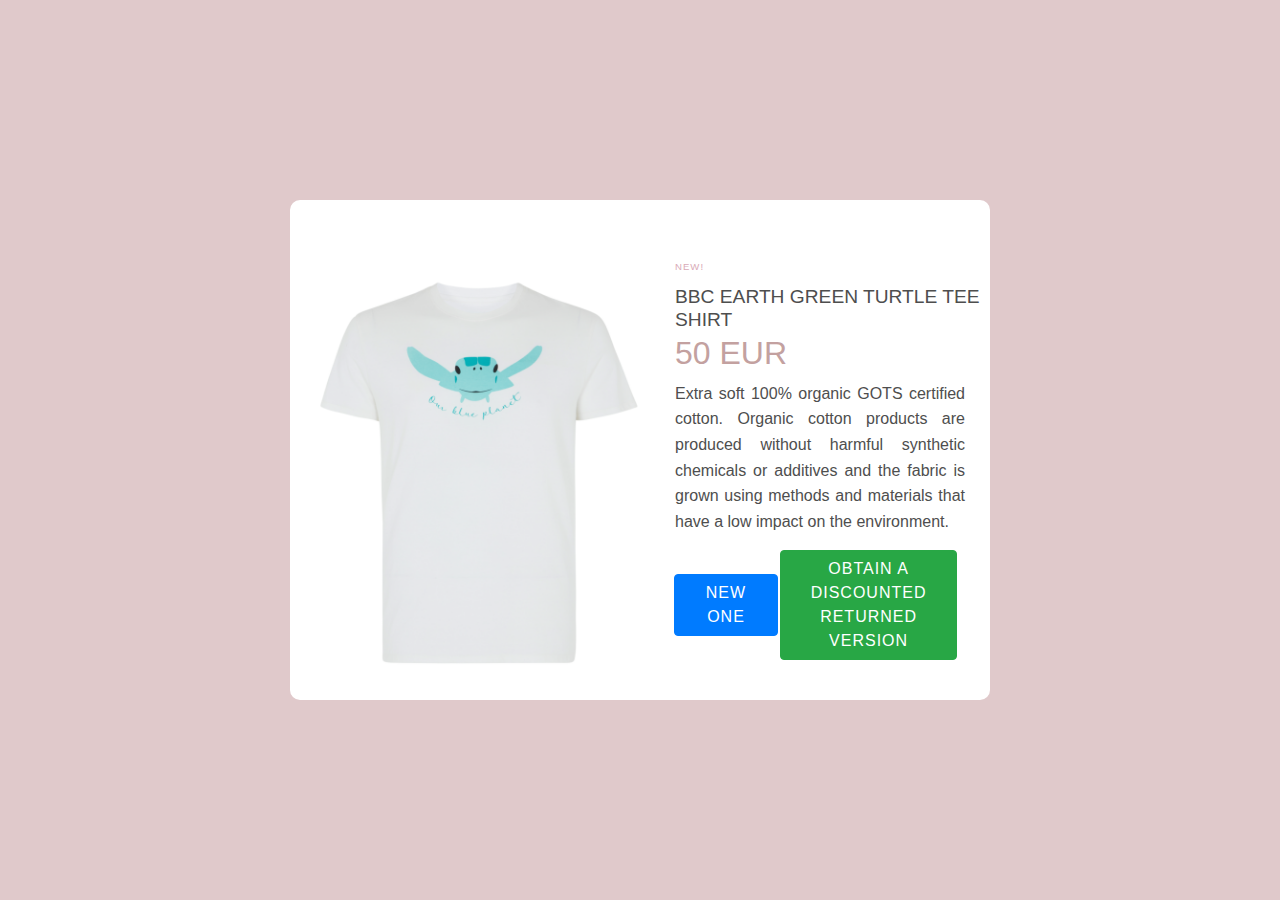
<file: index.html>
<!doctype html>
<html lang="en">
  <head>
    <!-- Required meta tags -->
    <meta charset="utf-8">
    <meta name="viewport" content="width=device-width, initial-scale=1, shrink-to-fit=no">

    <!-- Bootstrap CSS -->
    <link rel="stylesheet" href="https://stackpath.bootstrapcdn.com/bootstrap/4.3.1/css/bootstrap.min.css" integrity="sha384-ggOyR0iXCbMQv3Xipma34MD+dH/1fQ784/j6cY/iJTQUOhcWr7x9JvoRxT2MZw1T" crossorigin="anonymous">
    <link rel="stylesheet" href="style-index.css">

    <title>Ei-Mispurchases</title>
  </head>
  <body>
    <div class="container">
        <div class="images">
          <img src="images/top.png" alt="Shirt">
        </div>
        <div class="product">
          <p>NEW!</p>
          <h1>BBC Earth Green Turtle Tee Shirt</h1>
          <h2>50 EUR</h2>
          <p class="desc"> Extra soft 100% organic GOTS certified cotton. Organic cotton products are produced without harmful synthetic chemicals or additives and the fabric is grown using methods and materials that have a low impact on the environment.</p>
          <div class="buttons">
              <button type="button" class="btn btn-primary">New one</button>
              <button type="button" class="btn btn-success" onclick="window.location.href = 'reserve.html';">Obtain a discounted returned version</button>
          </div>
        </div>
      </div>



    <!-- Optional JavaScript 
    <h1 id="welcome-title">Welcome to our sustainable shopping platform!</h1>
    <button class="add">New one</button>
    <button class="like" onclick="window.location.href = 'reserve.html';">Second-hand</button>
    -->
    <!-- jQuery first, then Popper.js, then Bootstrap JS -->
    <script src="https://code.jquery.com/jquery-3.3.1.slim.min.js" integrity="sha384-q8i/X+965DzO0rT7abK41JStQIAqVgRVzpbzo5smXKp4YfRvH+8abtTE1Pi6jizo" crossorigin="anonymous"></script>
    <script src="https://cdnjs.cloudflare.com/ajax/libs/popper.js/1.14.7/umd/popper.min.js" integrity="sha384-UO2eT0CpHqdSJQ6hJty5KVphtPhzWj9WO1clHTMGa3JDZwrnQq4sF86dIHNDz0W1" crossorigin="anonymous"></script>
    <script src="https://stackpath.bootstrapcdn.com/bootstrap/4.3.1/js/bootstrap.min.js" integrity="sha384-JjSmVgyd0p3pXB1rRibZUAYoIIy6OrQ6VrjIEaFf/nJGzIxFDsf4x0xIM+B07jRM" crossorigin="anonymous"></script>
  </body>
</html>
</file>
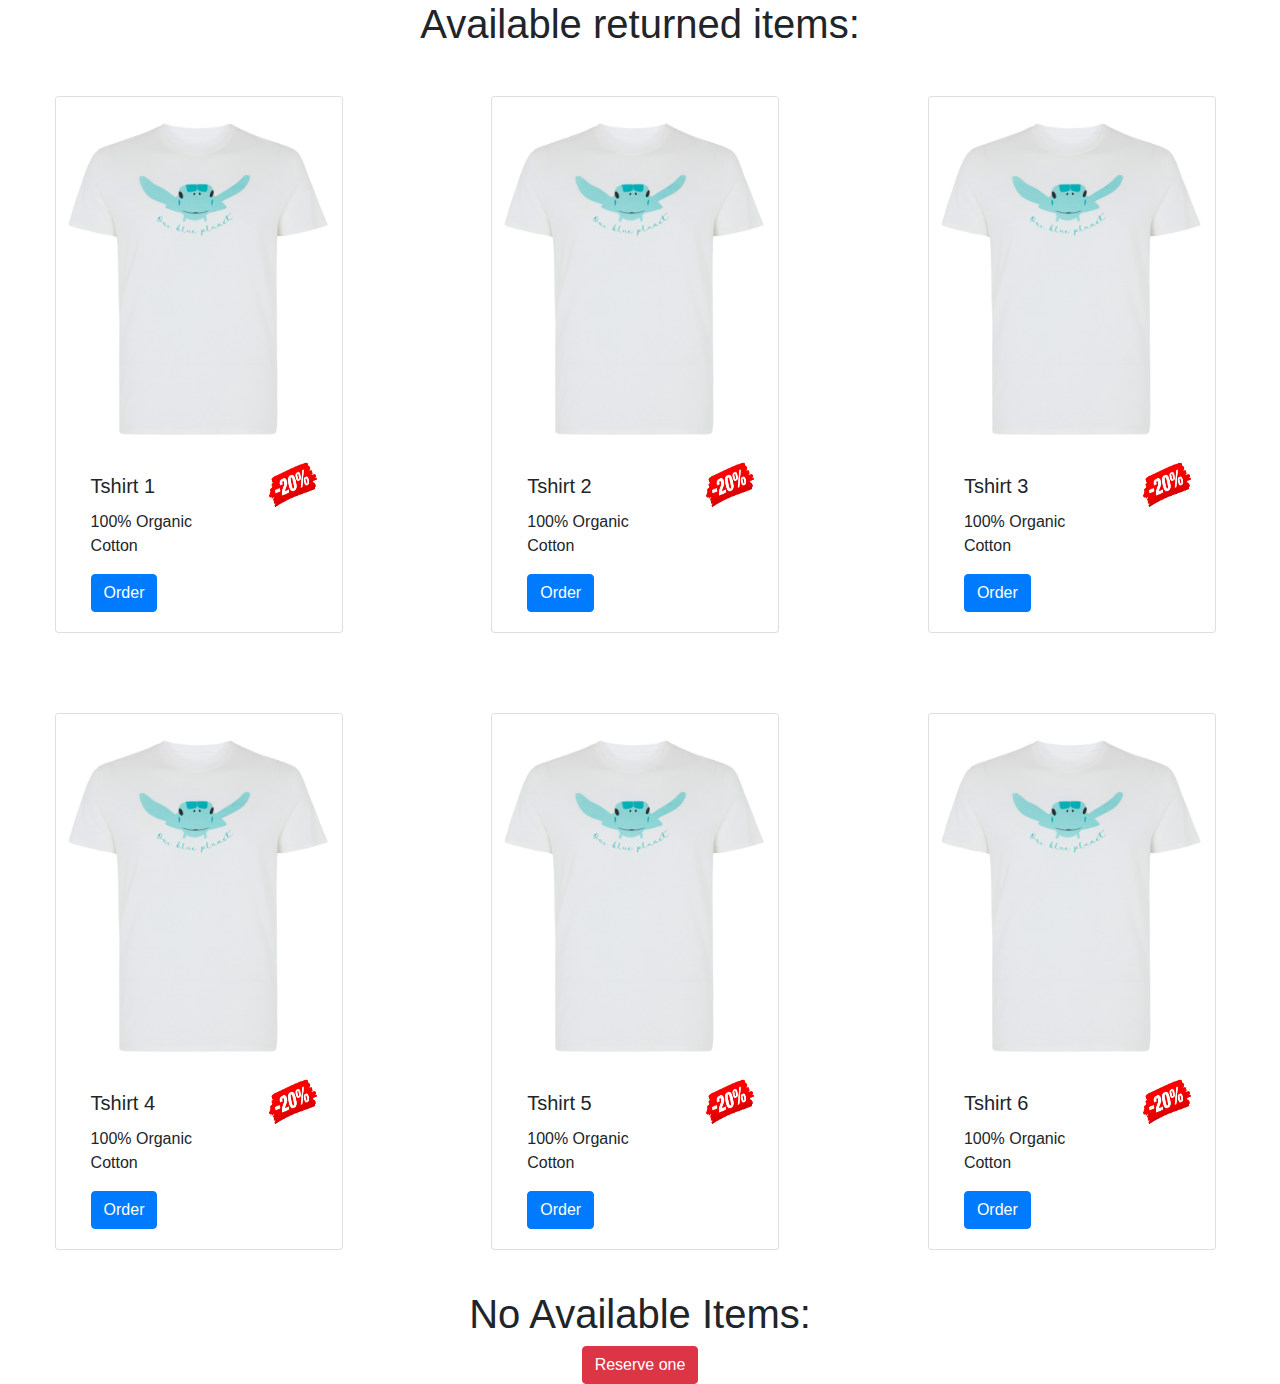
<file: reserve.html>
<!doctype html>
<html lang="en">
  <head>
    <!-- Required meta tags -->
    <meta charset="utf-8">
    <meta name="viewport" content="width=device-width, initial-scale=1, shrink-to-fit=no">

    <!-- Bootstrap CSS -->
    <link rel="stylesheet" href="https://stackpath.bootstrapcdn.com/bootstrap/4.3.1/css/bootstrap.min.css" integrity="sha384-ggOyR0iXCbMQv3Xipma34MD+dH/1fQ784/j6cY/iJTQUOhcWr7x9JvoRxT2MZw1T" crossorigin="anonymous">
    <link rel="stylesheet" href="style.css">

    <title>Reserve Items</title>
  </head>

    <h1 id="availReturn">Available returned items:</h1>

    <div class="row justify-content-around">
        <div class="col-md-3">
            <div class="card" style="width: 18rem;">
                <img src="images/top.png" class="card-img-top" alt="Shirt">
                <div class="container">
                    <div class="row">
                      <div class="col-8">
                          <div class="card-body">
                              <h5 class="card-title">Tshirt 1</h5>
                              <p class="card-text">100% Organic Cotton</p>
                              <a href="sustainability.html" class="btn btn-primary">Order</a>
                          </div>
                      </div>
                      <div class="col-4">
                          <img src="images/discount.png" class="discount" alt="discount">
                      </div>
                    </div>
                </div>
            </div>
        </div>
        <div class="col-md-3">
            <div class="card" style="width: 18rem;">
                <img src="images/top.png" class="card-img-top" alt="Shirt">
                <div class="container">
                    <div class="row">
                      <div class="col-8">
                          <div class="card-body">
                              <h5 class="card-title">Tshirt 2</h5>
                              <p class="card-text">100% Organic Cotton</p>
                              <a href="sustainability.html" class="btn btn-primary">Order</a>
                          </div>
                      </div>
                      <div class="col-4">
                          <img src="images/discount.png" class="discount" alt="discount">
                      </div>
                    </div>
                </div>
              </div>
            </div>
        <div class="col-md-3">
            <div class="card" style="width: 18rem;">
                <img src="images/top.png" class="card-img-top" alt="Shirt">
                <div class="container">
                    <div class="row">
                      <div class="col-8">
                          <div class="card-body">
                              <h5 class="card-title">Tshirt 3</h5>
                              <p class="card-text">100% Organic Cotton</p>
                              <a href="sustainability.html" class="btn btn-primary">Order</a>
                          </div>
                      </div>
                      <div class="col-4">
                          <img src="images/discount.png" class="discount" alt="discount">
                      </div>
                    </div>
                </div>
              </div>
            </div>
    </div>
    <div class="row justify-content-around">
        <div class="col-md-3">
            <div class="card" style="width: 18rem;">
                <img src="images/top.png" class="card-img-top" alt="Shirt">
                <div class="container">
                    <div class="row">
                      <div class="col-8">
                          <div class="card-body">
                              <h5 class="card-title">Tshirt 4</h5>
                              <p class="card-text">100% Organic Cotton</p>
                              <a href="sustainability.html" class="btn btn-primary">Order</a>
                          </div>
                      </div>
                      <div class="col-4">
                          <img src="images/discount.png" class="discount" alt="discount">
                      </div>
                    </div>
                </div>
              </div>
        </div>
        <div class="col-md-3">
            <div class="card" style="width: 18rem;">
                <img src="images/top.png" class="card-img-top" alt="Shirt">
                <div class="container">
                    <div class="row">
                      <div class="col-8">
                          <div class="card-body">
                              <h5 class="card-title">Tshirt 5</h5>
                              <p class="card-text">100% Organic Cotton</p>
                              <a href="sustainability.html" class="btn btn-primary">Order</a>
                          </div>
                      </div>
                      <div class="col-4">
                          <img src="images/discount.png" class="discount" alt="discount">
                      </div>
                    </div>
                </div>
              </div>
            </div>
        <div class="col-md-3">
            <div class="card" style="width: 18rem;">
                <img src="images/top.png" class="card-img-top" alt="Shirt">
                <div class="container">
                    <div class="row">
                      <div class="col-8">
                          <div class="card-body">
                              <h5 class="card-title">Tshirt 6</h5>
                              <p class="card-text">100% Organic Cotton</p>
                              <a href="sustainability.html" class="btn btn-primary">Order</a>
                          </div>
                      </div>
                      <div class="col-4">
                          <img src="images/discount.png" class="discount" alt="discount">
                      </div>
                    </div>
                </div>
              </div>
            </div>
    </div>

    <h1 id="noReturn">No Available Items:</h1>
    <div class="alert alert-success alert-dismissable">
        <button type="button" class="close" data-dismiss="alert" aria-hidden="true">&times;</button>
            Success! You reserved a cool Tshirt!!!!!!!!!!!!!!!!!!!!!!!
    </div>
    <button type="button" class="btn btn-danger" onclick="$('.alert').show()">Reserve one</button>
    

    <!-- Optional JavaScript -->


    <!-- jQuery first, then Popper.js, then Bootstrap JS -->
    <script src="https://code.jquery.com/jquery-3.3.1.slim.min.js" integrity="sha384-q8i/X+965DzO0rT7abK41JStQIAqVgRVzpbzo5smXKp4YfRvH+8abtTE1Pi6jizo" crossorigin="anonymous"></script>
    <script src="https://cdnjs.cloudflare.com/ajax/libs/popper.js/1.14.7/umd/popper.min.js" integrity="sha384-UO2eT0CpHqdSJQ6hJty5KVphtPhzWj9WO1clHTMGa3JDZwrnQq4sF86dIHNDz0W1" crossorigin="anonymous"></script>
    <script src="https://stackpath.bootstrapcdn.com/bootstrap/4.3.1/js/bootstrap.min.js" integrity="sha384-JjSmVgyd0p3pXB1rRibZUAYoIIy6OrQ6VrjIEaFf/nJGzIxFDsf4x0xIM+B07jRM" crossorigin="anonymous"></script>
  </body>
</html>
</file>
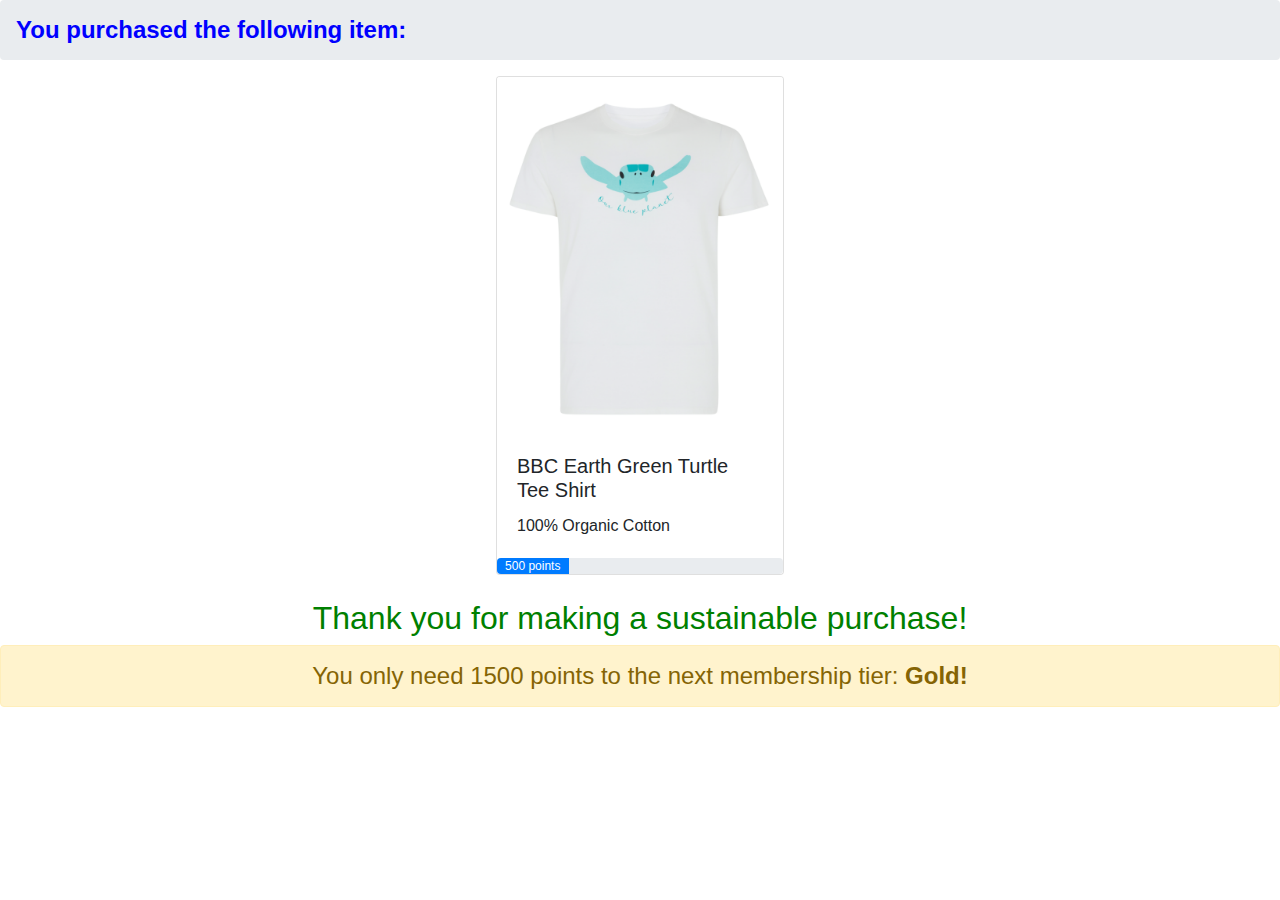
<file: sustainability.html>
<!doctype html>
<html lang="en">
  <head>
    <!-- Required meta tags -->
    <meta charset="utf-8">
    <meta name="viewport" content="width=device-width, initial-scale=1, shrink-to-fit=no">

    <!-- Bootstrap CSS -->
    <link rel="stylesheet" href="https://stackpath.bootstrapcdn.com/bootstrap/4.3.1/css/bootstrap.min.css" integrity="sha384-ggOyR0iXCbMQv3Xipma34MD+dH/1fQ784/j6cY/iJTQUOhcWr7x9JvoRxT2MZw1T" crossorigin="anonymous">
    <link rel="stylesheet" href="sus.css">

    <title>
    </title>
  </head>
  <body>
        <nav aria-label="breadcrumb">
            <ol class="breadcrumb">
                <li class="breadcrumb-item active" aria-current="page" id="purchases"><strong>You purchased the following item:</strong></li>
            </ol>
        </nav>
        <div class="card" style="width: 18rem;">
            <img src="images/top.png" class="card-img-top" alt="Shirt">
            <div class="card-body">
            <h5 class="card-title">BBC Earth Green Turtle Tee Shirt</h5>
            <p class="card-text">100% Organic Cotton</p>
            </div>
            <div class="progress">
                <div class="progress-bar" role="progressbar" style="width: 25%;" aria-valuenow="60" aria-valuemin="0" aria-valuemax="100">500 points</div>
            </div>
        </div>
        </br>
        <h2 id="thanks">Thank you for making a sustainable purchase!</h2>
        <div class="alert alert-warning" role="alert">
            You only need 1500 points to the next membership tier: <strong>Gold!</strong> 
        </div>

    <!-- Optional JavaScript -->
    <!-- jQuery first, then Popper.js, then Bootstrap JS -->
    <script src="https://code.jquery.com/jquery-3.3.1.slim.min.js" integrity="sha384-q8i/X+965DzO0rT7abK41JStQIAqVgRVzpbzo5smXKp4YfRvH+8abtTE1Pi6jizo" crossorigin="anonymous"></script>
    <script src="https://cdnjs.cloudflare.com/ajax/libs/popper.js/1.14.7/umd/popper.min.js" integrity="sha384-UO2eT0CpHqdSJQ6hJty5KVphtPhzWj9WO1clHTMGa3JDZwrnQq4sF86dIHNDz0W1" crossorigin="anonymous"></script>
    <script src="https://stackpath.bootstrapcdn.com/bootstrap/4.3.1/js/bootstrap.min.js" integrity="sha384-JjSmVgyd0p3pXB1rRibZUAYoIIy6OrQ6VrjIEaFf/nJGzIxFDsf4x0xIM+B07jRM" crossorigin="anonymous"></script>
  </body>
</html>
</file>
<file: style-index.css>
html {
  display: grid;
  min-height: 100%;
}

body {
  display: grid;
  background: #E0C9CB;
  font-family: sans-serif;
  text-transform: uppercase;
}

.container {
  position: relative;
  margin: auto;
  overflow: hidden;
  width: 700px;
  height: 500px;
  background: white;
  box-shadow: 5px 5px 15px rgba(#D9AAB7, .5);
  border-radius: 10px;
}

p {
  font-size: 0.6em;
  color: #D9AAB7;
  letter-spacing: 1px;
}

h1 {
  font-size: 1.2em;
  color: #4E4E4E;
  margin-top: -5px;
}

h2 {
  color: #C3A1A0;
  margin-top: -5px;
}

img {
  width: 350px;
  margin-top: 50px;
}

.slideshow-buttons {
  top: 70%;
  display: none;
}


.product {
  position: absolute;
  width: 45%;
  height: 100%;
  top: 12%;
  left: 55%;
}

.desc {
  text-transform: none;
  letter-spacing: 0;
  margin-bottom: 17px;
  color: #4E4E4E;
  font-size: 1em;
  line-height: 1.6em;
  margin-right: 25px;
  text-align: justify;
}

button {
  background: darken( #E0C9CB, 10%);
  padding: 10px;
  display: inline-block;
  outline: 0;
  border: 0;
  margin: -1px;
  border-radius: 2px;
  text-transform: uppercase;
  letter-spacing: 1px;
  color: white;
  cursor: pointer;
}

.btn-primary{
  width: 33%;
}

.btn-success{
  width: 56%;
}

/* .add {
  width: 33%;
} */

/* .like {
  width: 56%;
} */

.sizes {
  display: grid;
  color: pink;
  grid-template-columns: repeat(auto-fill, 30px);
  width: 60%;
  grid-gap: 4px;
  margin-left: 20px;
  margin-top: 5px;
}

.pick {
  margin-top: 11px;
  margin-bottom:0;
  margin-left: 20px;
}

.size {
  padding: 9px;
  border: 1px solid  #E0C9CB;
  font-size: 0.7em;
  text-align: center;
}

.focus{
  background: rosybrown;
  color: white;
}
</file>
<file: style.css>
#availReturn{
    text-align: center;
}

#noReturn{
    text-align: center;
}

.btn-danger{
    display: block;
    max-width: 300px;
    margin: auto;
}

.card{
    border-style: groove;
    margin: 40px 0;
}

.alert{
    display: none;
}

.discount{
    width: 4em;
    height: 4em;
}
</file>
<file: sus.css>
#purchases{
    color:blue;
    font-size: x-large;
}

#thanks{
    text-align: center;
    color: green;
}

.card{
    margin: auto;
}

.alert{
    font-size: x-large;
    text-align: center;
}
</file>
